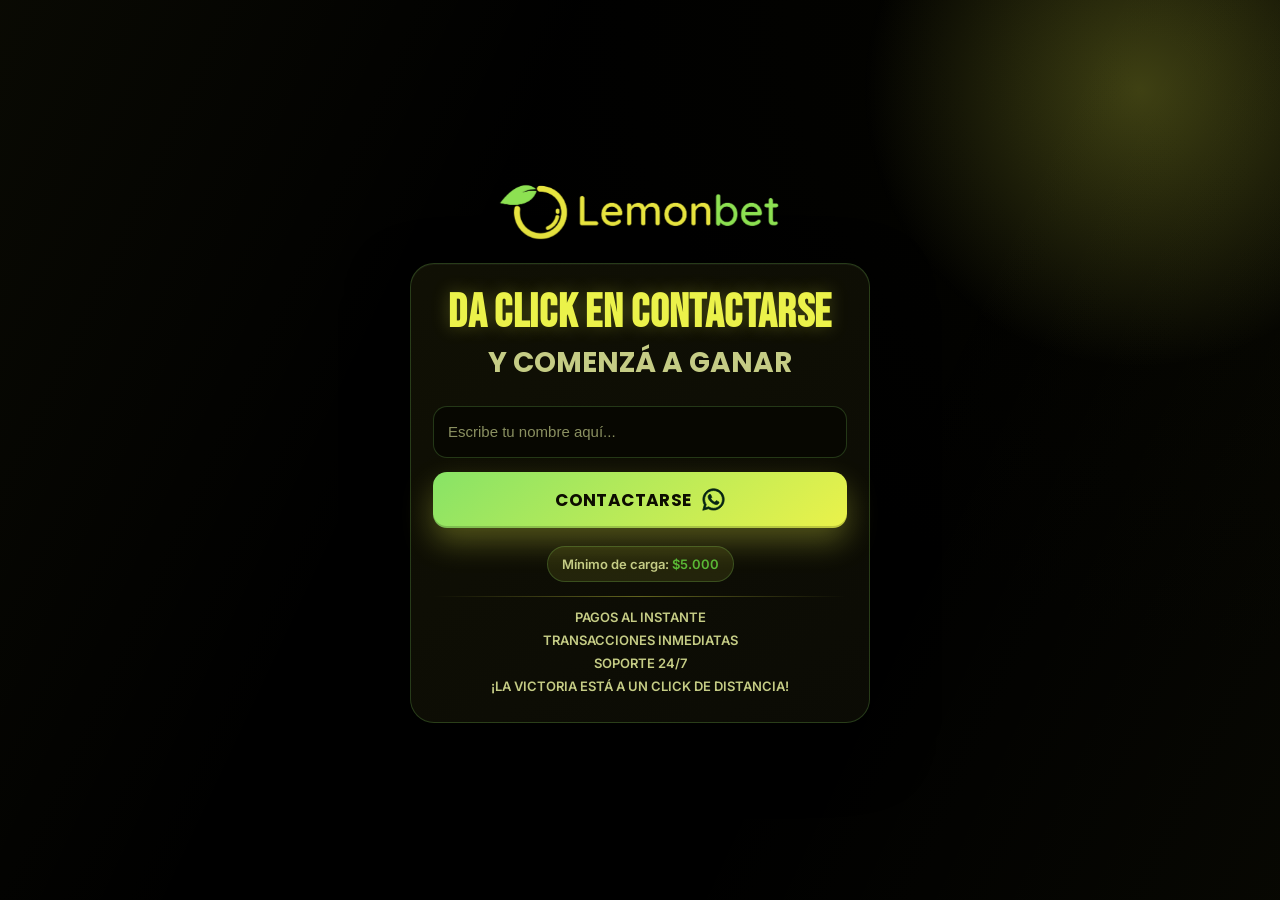
<file: cajero1/index.html>
<!doctype html>
<html lang="es">
  <head>
    <meta charset="UTF-8" />
    <meta name="viewport" content="width=device-width, initial-scale=1.0" />
    <title>LemonBet | Oficial</title>

    <link rel="preconnect" href="https://fonts.googleapis.com" />
    <link rel="preconnect" href="https://fonts.gstatic.com" crossorigin />
    <link
      href="https://fonts.googleapis.com/css2?family=Bebas+Neue&family=Inter:wght@300;400;600&family=Poppins:wght@400;700&display=swap"
      rel="stylesheet"
    />

    <link rel="stylesheet" href="estilo.css" />
    <link rel="shortcut icon" href="./img/LOGO LEMON.png" type="image/x-icon" />

    <script>
      !(function (f, b, e, v, n, t, s) {
        if (f.fbq) return;
        n = f.fbq = function () {
          n.callMethod
            ? n.callMethod.apply(n, arguments)
            : n.queue.push(arguments);
        };
        if (!f._fbq) f._fbq = n;
        n.push = n;
        n.loaded = !0;
        n.version = '2.0';
        n.queue = [];
        t = b.createElement(e);
        t.async = !0;
        t.src = v;
        s = b.getElementsByTagName(e)[0];
        s.parentNode.insertBefore(t, s);
      })(
        window,
        document,
        'script',
        'https://connect.facebook.net/en_US/fbevents.js',
      );
    </script>
  </head>

  <body>
    <div class="bg-glow"></div>

    <main class="container">
      <header class="logo-section">
        <img
          src="./img/LOGO%20LEMONBET%20PNG.png"
          alt="LemonBet Logo"
          class="main-logo"
        />
      </header>

      <section class="card">
        <div class="headline">
          <h1>DA CLICK EN CONTACTARSE</h1>
          <h2 class="accent-text">Y COMENZÁ A GANAR</h2>
        </div>

        <div class="form-wrapper">
          <div class="input-group">
            <input
              type="text"
              id="clientName"
              placeholder="Escribe tu nombre aquí..."
              class="modern-input"
              required
            />
          </div>

          <button class="cta-button" id="whatsappButton">
            <span>CONTACTARSE</span>
            <svg
              fill="#052313"
              viewBox="0 0 32 32"
              version="1.1"
              xmlns="http://www.w3.org/2000/svg"
              stroke="#052313"
              width="23"
            >
              <g id="SVGRepo_bgCarrier" stroke-width="0"></g>
              <g
                id="SVGRepo_tracerCarrier"
                stroke-linecap="round"
                stroke-linejoin="round"
              ></g>
              <g id="SVGRepo_iconCarrier">
                <path
                  d="M26.576 5.363c-2.69-2.69-6.406-4.354-10.511-4.354-8.209 0-14.865 6.655-14.865 14.865 0 2.732 0.737 5.291 2.022 7.491l-0.038-0.070-2.109 7.702 7.879-2.067c2.051 1.139 4.498 1.809 7.102 1.809h0.006c8.209-0.003 14.862-6.659 14.862-14.868 0-4.103-1.662-7.817-4.349-10.507l0 0zM16.062 28.228h-0.005c-0 0-0.001 0-0.001 0-2.319 0-4.489-0.64-6.342-1.753l0.056 0.031-0.451-0.267-4.675 1.227 1.247-4.559-0.294-0.467c-1.185-1.862-1.889-4.131-1.889-6.565 0-6.822 5.531-12.353 12.353-12.353s12.353 5.531 12.353 12.353c0 6.822-5.53 12.353-12.353 12.353h-0zM22.838 18.977c-0.371-0.186-2.197-1.083-2.537-1.208-0.341-0.124-0.589-0.185-0.837 0.187-0.246 0.371-0.958 1.207-1.175 1.455-0.216 0.249-0.434 0.279-0.805 0.094-1.15-0.466-2.138-1.087-2.997-1.852l0.010 0.009c-0.799-0.74-1.484-1.587-2.037-2.521l-0.028-0.052c-0.216-0.371-0.023-0.572 0.162-0.757 0.167-0.166 0.372-0.434 0.557-0.65 0.146-0.179 0.271-0.384 0.366-0.604l0.006-0.017c0.043-0.087 0.068-0.188 0.068-0.296 0-0.131-0.037-0.253-0.101-0.357l0.002 0.003c-0.094-0.186-0.836-2.014-1.145-2.758-0.302-0.724-0.609-0.625-0.836-0.637-0.216-0.010-0.464-0.012-0.712-0.012-0.395 0.010-0.746 0.188-0.988 0.463l-0.001 0.002c-0.802 0.761-1.3 1.834-1.3 3.023 0 0.026 0 0.053 0.001 0.079l-0-0.004c0.131 1.467 0.681 2.784 1.527 3.857l-0.012-0.015c1.604 2.379 3.742 4.282 6.251 5.564l0.094 0.043c0.548 0.248 1.25 0.513 1.968 0.74l0.149 0.041c0.442 0.14 0.951 0.221 1.479 0.221 0.303 0 0.601-0.027 0.889-0.078l-0.031 0.004c1.069-0.223 1.956-0.868 2.497-1.749l0.009-0.017c0.165-0.366 0.261-0.793 0.261-1.242 0-0.185-0.016-0.366-0.047-0.542l0.003 0.019c-0.092-0.155-0.34-0.247-0.712-0.434z"
                ></path>
              </g>
            </svg>
          </button>
        </div>

        <div class="features-info">
          <div class="badge">Mínimo de carga: <span>$5.000</span></div>
          <div class="divider"></div>
          <ul class="benefit-list">
            <li>PAGOS AL INSTANTE</li>
            <li>TRANSACCIONES INMEDIATAS</li>
            <li>SOPORTE 24/7</li>
            <li>¡LA VICTORIA ESTÁ A UN CLICK DE DISTANCIA!</li>
          </ul>
        </div>
      </section>
    </main>

    <script>
      // ── CONFIG (editar por cajero) ────────────────────────────
      const META_PIXEL_ID = '1491613262670668';
      const FALLBACK_NUMBER = '5493513227199';
      const API_URL = 'https://app.onlylemon.app/api/leads';
      // ─────────────────────────────────────────────────────────

      fbq('init', META_PIXEL_ID);
      fbq('track', 'PageView');

      function obtenerCookie(nombre) {
        return document.cookie
          .split('; ')
          .find((c) => c.startsWith(nombre + '='))
          ?.split('=')[1];
      }

      const urlParams = new URLSearchParams(window.location.search);

      const fbclid = urlParams.get('fbclid');
      if (fbclid) {
        const fbc = `fb.1.${Date.now()}.${fbclid}`;
        document.cookie = `_fbc=${fbc}; path=/; max-age=7776000`; // 90 días
      }

      function persistUtmContent(value) {
        if (!value) return;
        try {
          sessionStorage.setItem('utm_content', value);
        } catch {}
        document.cookie = `utm_content=${encodeURIComponent(value)}; path=/; max-age=7776000`;
      }

      function resolveUtmContent() {
        const fromUrl = (urlParams.get('utm_content') || '').trim();
        if (fromUrl) return fromUrl;
        try {
          const fromSession = sessionStorage.getItem('utm_content');
          if (fromSession) return fromSession;
        } catch {}
        const fromCookie = obtenerCookie('utm_content');
        if (fromCookie) {
          try {
            return decodeURIComponent(fromCookie);
          } catch {
            return fromCookie;
          }
        }
        return '';
      }

      persistUtmContent((urlParams.get('utm_content') || '').trim());

      const mensajesAleatorios = (nombre) => [
        `¡Buenas! Soy ${nombre}. Vi el anuncio y quiero crear un usuario.`,
        `Buenas, quiero empezar a jugar, soy ${nombre}. ¿Me pasan mi usuario?`,
        `Buenas, mi nombre es ${nombre}. Vengo por el anuncio para pedir mi cuenta.`,
        `Buenas, soy ${nombre}. ¡Díganme cómo cargar!`,
        `Buenas. Mi nombre es ${nombre}. Quiero un usuario para LemonBet.`,
        `Buenas, vi el anuncio y me interesa. Soy ${nombre}.`,
        `Buenas. Soy ${nombre}. Quiero mi usuario para empezar hoy.`,
        `Buenas. Vengo del anuncio. Soy ${nombre} y quiero empezar a jugar.`,
        `Buenas ¡Quiero mi usuario ahora! Soy ${nombre}.`,
        `Buenas, mi nombre es ${nombre}. ¿Me pueden dar información para comenzar?`,
      ];

      async function guardarLeadsYObtenerCodigoYNumero(fbc, fbp, adCode) {
        try {
          const url = adCode
            ? `${API_URL}?utm_content=${encodeURIComponent(adCode)}`
            : API_URL;
          const payload = {
            fbc,
            fbp,
            userAgent: navigator.userAgent,
            metaPixelId: META_PIXEL_ID,
          };
          if (adCode) payload.adCode = adCode;
          const response = await fetch(url, {
            method: 'POST',
            headers: { 'Content-Type': 'application/json' },
            body: JSON.stringify(payload),
          });

          if (response.status !== 201) {
            return { code: '', number: FALLBACK_NUMBER, includeCode: false };
          }

          const data = await response.json();
          return {
            code: typeof data?.code === 'string' ? data.code : '',
            number:
              typeof data?.number === 'string' && data.number
                ? data.number
                : FALLBACK_NUMBER,
            includeCode: true,
          };
        } catch {
          return { code: '', number: FALLBACK_NUMBER, includeCode: false };
        }
      }

      const whatsappButton = document.getElementById('whatsappButton');
      const clientNameInput = document.getElementById('clientName');

      if (whatsappButton && clientNameInput) {
        whatsappButton.addEventListener('click', async function () {
          const clientName = clientNameInput.value.trim();

          if (!clientName) {
            alert('Por favor, ingresa tu nombre antes de contactarte.');
            clientNameInput.focus();
            return;
          }

          try {
            const fbp = obtenerCookie('_fbp') ?? null;
            const fbc = obtenerCookie('_fbc') ?? null;
            const adCode = resolveUtmContent();

            const { code, number, includeCode } =
              await guardarLeadsYObtenerCodigoYNumero(fbc, fbp, adCode);

            const opciones = mensajesAleatorios(clientName);
            const mensajeBase =
              opciones[Math.floor(Math.random() * opciones.length)];
            const mensaje =
              includeCode && code
                ? `${mensajeBase} CODIGO:${code}`
                : mensajeBase;

            window.open(
              `https://wa.me/${number}?text=${encodeURIComponent(mensaje)}`,
              '_blank',
            );
          } catch {
            const mensajeSeguro =
              'Buenas, vengo del anuncio y quiero informacion.';
            window.open(
              `https://wa.me/${FALLBACK_NUMBER}?text=${encodeURIComponent(mensajeSeguro)}`,
              '_blank',
            );
          }
        });
      }
    </script>
  </body>
</html>
</file>
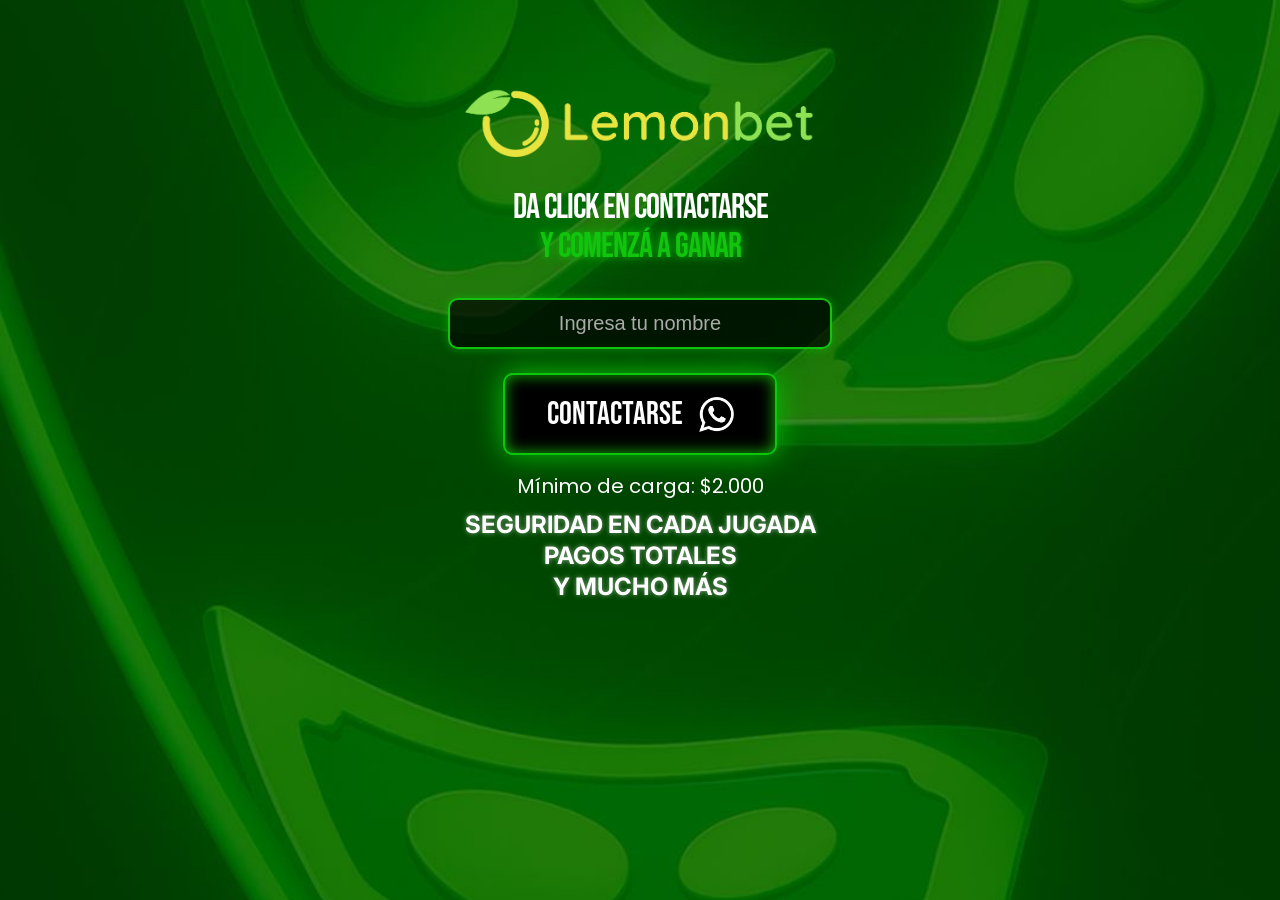
<file: cajero2/index.html>
<!DOCTYPE html>
<html lang="es">
<head>
	<meta charset="UTF-8" />
	<meta name="viewport" content="width=device-width, initial-scale=1.0" />
	<title>ContactLB</title>
	
	<link rel="preconnect" href="https://fonts.googleapis.com" />
	<link rel="preconnect" href="https://fonts.gstatic.com" crossorigin />
	<link
		href="https://fonts.googleapis.com/css2?family=Bebas+Neue&family=Inter:wght@400;500;600&family=Poppins:wght@400;700&display=swap"
		rel="stylesheet"
	/>
	
	<link
		rel="shortcut icon"
		href="./img/LOGO LEMON.png"
		type="image/x-icon"
	/>

<!-- Meta Pixel Code -->
<script>
!function(f,b,e,v,n,t,s)
{if(f.fbq)return;n=f.fbq=function(){n.callMethod?
n.callMethod.apply(n,arguments):n.queue.push(arguments)};
if(!f._fbq)f._fbq=n;n.push=n;n.loaded=!0;n.version='2.0';
n.queue=[];t=b.createElement(e);t.async=!0;
t.src=v;s=b.getElementsByTagName(e)[0];
s.parentNode.insertBefore(t,s)}(window, document,'script',
'https://connect.facebook.net/en_US/fbevents.js');
fbq('init', '1395347135440586');
fbq('track', 'PageView');
</script>
<noscript><img height="1" width="1" style="display:none"
src="https://www.facebook.com/tr?id=1395347135440586&ev=PageView&noscript=1"
/></noscript>
<!-- End Meta Pixel Code -->

<style>
		body {
			font-family: "Poppins", sans-serif;
			background-color: #000000;
			background-image: url("img/FONDO%20LEMONBET%20SPIN.png"); /* RUTA CORREGIDA */
			background-size: cover; 
			background-position: center;
			background-repeat: no-repeat;
			min-height: 100vh; 
			margin: 0;
			padding: 0;
		}
		.logo {
			display: flex;
			justify-content: center;
			padding-top: 5rem; 
			margin-bottom: 2rem;
		}
		.logo img {
			width: 350px;
			max-width: 90%; 
		}
		.main-title {
			text-align: center;
			display: flex;
			flex-direction: column;
			align-items: center;
			margin-bottom: 2rem;
		}
		.main-title p {
			margin: 0;
			font-size: 35px;
			letter-spacing: -1px;
			line-height: 1.1;
			font-family: "Bebas Neue", sans-serif; 
		}
		.main-title p:first-child {
			color: #fff;
		}
		.main-title p:last-child {
			color: #11c40e; 
			text-shadow: 0 0 10px #11c40e; 
		}
		
		/* Contenedor del formulario */
		.form-container {
			display: flex;
			flex-direction: column;
			align-items: center;
			gap: 1.5rem; 
			margin-bottom: 1rem;
		}

		/* Estilos para el campo de nombre */
		.name-input {
			padding: 12px 15px;
			font-size: 20px;
			border: 2px solid #11c40e;
			border-radius: 10px;
			background-color: rgba(0, 0, 0, 0.7); 
			color: #fff;
			width: 90%;
			max-width: 350px;
			text-align: center;
			box-shadow: 0 0 10px rgba(17, 196, 14, 0.5); 
		}
		
		.name-input::placeholder {
			color: #aaa;
		}
		/* Estilos para el botón */
		.button {
			padding: 0.6em 1.3em;
			display: flex;
			align-items: center;
			gap: 1rem;
			font-family: "Bebas Neue", sans-serif;
			font-size: 32px; 
			background-color: #000;
			border-radius: 10px;
			border: 2px solid rgb(11, 199, 14); 
			color: #fff;
			box-shadow:
				0 0 30px rgb(6, 194, 6),
				0 0 15px rgb(20, 175, 6) inset;
			cursor: pointer;
			transition: all 0.2s ease;
		}
		.button:hover {
			transform: translateY(-3px);
			box-shadow:
				0 0 40px rgb(57, 184, 10),
				0 0 20px rgb(35, 173, 7) inset;
		}
		.button img {
			width: 35px; 
		}
		.info {
			text-align: center;
			color: #ffffff;
			padding-bottom: 2rem;
		}
		.info p {
			color: #fff;
			font-size: 20px;
			margin: 0;
			margin-bottom: 0.5rem;
		}
		.info h3 {
			font-family: "Inter", sans-serif; 
			font-size: 24px;
			margin: 0;
			line-height: 1.3;
			color: #fff;
			text-shadow: 0 0 5px rgba(255, 255, 255, 0.5);
		}
	</style>
</head>

<body>
	<div class="logo">
		<img src="./img/LOGO%20LEMONBET%20PNG.png" alt="LemonBet Logo" />
	</div>

	<div class="main-title">
		<p>DA CLICK EN CONTACTARSE</p>
		<p>Y COMENZÁ A GANAR</p>
	</div>

	<div class="form-container">
		<input
			type="text"
			id="clientName"
			placeholder="Ingresa tu nombre"
			class="name-input"
			required
		/>

		<button class="button" id="whatsappButton">
			CONTACTARSE
			<img src="img/whatsapp-64.png" alt="Whatsapp Icon" />
		</button>
	</div>

	<div class="info">
		<p>Mínimo de carga: $2.000</p>
		<h3>
			SEGURIDAD EN CADA JUGADA<br />
			PAGOS TOTALES<br />
			Y MUCHO MÁS
		</h3>
	</div>

	<script>
		document
			.getElementById("whatsappButton")
			.addEventListener("click", function () {
				// Obtener el nombre ingresado
				const clientName = document.getElementById("clientName").value.trim();
				
				// Validar si el nombre está vacío
				if (!clientName) {
					alert("Por favor, ingresa tu nombre antes de contactarte.");
					document.getElementById("clientName").focus(); 
					return; 
				}

				// Lista de números de contacto
				const numeros = [
     
                    "5493513806371", // Lucas BSNS1
                    ];
				
				// Seleccionar un número aleatorio
				const idx = Math.floor(Math.random() * numeros.length);
				const numero = numeros[idx];

				// Lista de 10 mensajes aleatorios
				const mensajesAleatorios = [
					`¡Buenas! Soy ${clientName}. Vi el anuncio y quiero crear un usuario.`, 
					`Buenas Buenas!! Quiero empezar a jugar, soy ${clientName}. ¿Me pasan mi usuario? `, 
					`Buenas, mi nombre es ${clientName}. Vengo por el anuncio para pedir mi cuenta.`,
					`Buenas, soy ${clientName}. ¡Díganme cómo cargar! `, 
					`Buenas. Mi nombre es ${clientName}. Quiero un usuario para LemonBet.`,
					`Buenas, vi el anuncio y me interesa. Soy ${clientName}. `, 
					`Buenas. Soy ${clientName}. Quiero mi usuario para empezar hoy.`,
					`Buenass. Vengo del anuncio. Soy ${clientName} y quiero contactarme. `, 
					`Buenas ¡Quiero mi usuario ahora! Soy ${clientName}.`,
					`Buenas, mi nombre es ${clientName}. ¿Me pueden dar información para comenzar? `, 
				];

				// Seleccionar un mensaje aleatorio
				const mensajeIdx = Math.floor(Math.random() * mensajesAleatorios.length);
				const mensaje = mensajesAleatorios[mensajeIdx];

				const url = "https://wa.me/" + numero + "?text=" + encodeURIComponent(mensaje);
				
				// Redirigir
				window.open(url, "_blank");
			});
	</script>
</body>
</html>
</file>
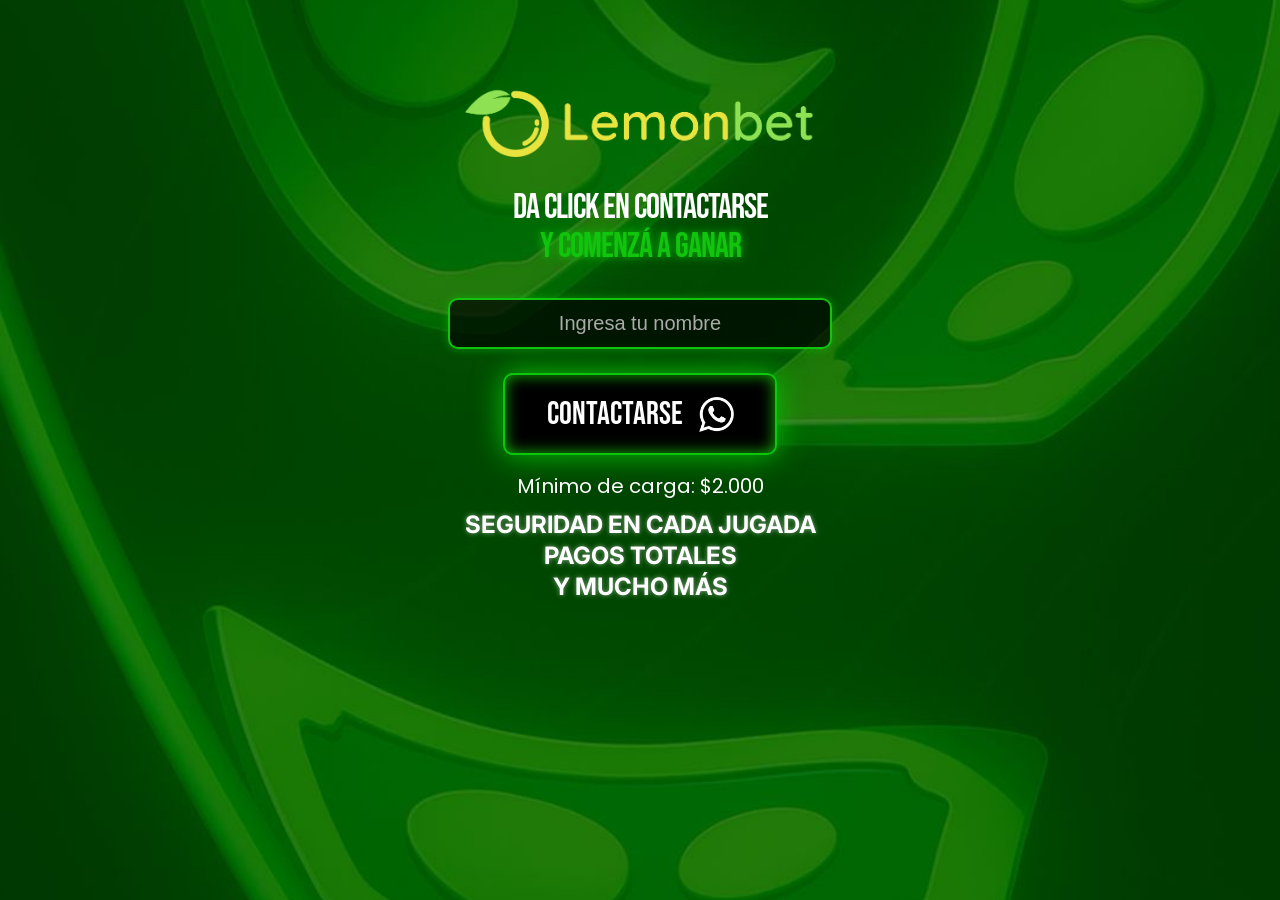
<file: cajero3/index.html>
<!DOCTYPE html>
<html lang="es">
<head>
	<meta charset="UTF-8" />
	<meta name="viewport" content="width=device-width, initial-scale=1.0" />
	<title>ContactLB</title>
	
	<link rel="preconnect" href="https://fonts.googleapis.com" />
	<link rel="preconnect" href="https://fonts.gstatic.com" crossorigin />
	<link
		href="https://fonts.googleapis.com/css2?family=Bebas+Neue&family=Inter:wght@400;500;600&family=Poppins:wght@400;700&display=swap"
		rel="stylesheet"
	/>
	
	<link
		rel="shortcut icon"
		href="./img/LOGO LEMON.png"
		type="image/x-icon"
	/>

<!-- Meta Pixel Code -->
<script>
!function(f,b,e,v,n,t,s)
{if(f.fbq)return;n=f.fbq=function(){n.callMethod?
n.callMethod.apply(n,arguments):n.queue.push(arguments)};
if(!f._fbq)f._fbq=n;n.push=n;n.loaded=!0;n.version='2.0';
n.queue=[];t=b.createElement(e);t.async=!0;
t.src=v;s=b.getElementsByTagName(e)[0];
s.parentNode.insertBefore(t,s)}(window, document,'script',
'https://connect.facebook.net/en_US/fbevents.js');
fbq('init', '24914245078193946');
fbq('track', 'PageView');
</script>
<noscript><img height="1" width="1" style="display:none"
src="https://www.facebook.com/tr?id=24914245078193946&ev=PageView&noscript=1"
/></noscript>
<!-- End Meta Pixel Code -->

<style>
		body {
			font-family: "Poppins", sans-serif;
			background-color: #000000;
			background-image: url("img/FONDO%20LEMONBET%20SPIN.png"); /* RUTA CORREGIDA */
			background-size: cover; 
			background-position: center;
			background-repeat: no-repeat;
			min-height: 100vh; 
			margin: 0;
			padding: 0;
		}
		.logo {
			display: flex;
			justify-content: center;
			padding-top: 5rem; 
			margin-bottom: 2rem;
		}
		.logo img {
			width: 350px;
			max-width: 90%; 
		}
		.main-title {
			text-align: center;
			display: flex;
			flex-direction: column;
			align-items: center;
			margin-bottom: 2rem;
		}
		.main-title p {
			margin: 0;
			font-size: 35px;
			letter-spacing: -1px;
			line-height: 1.1;
			font-family: "Bebas Neue", sans-serif; 
		}
		.main-title p:first-child {
			color: #fff;
		}
		.main-title p:last-child {
			color: #11c40e; 
			text-shadow: 0 0 10px #11c40e; 
		}
		
		/* Contenedor del formulario */
		.form-container {
			display: flex;
			flex-direction: column;
			align-items: center;
			gap: 1.5rem; 
			margin-bottom: 1rem;
		}

		/* Estilos para el campo de nombre */
		.name-input {
			padding: 12px 15px;
			font-size: 20px;
			border: 2px solid #11c40e;
			border-radius: 10px;
			background-color: rgba(0, 0, 0, 0.7); 
			color: #fff;
			width: 90%;
			max-width: 350px;
			text-align: center;
			box-shadow: 0 0 10px rgba(17, 196, 14, 0.5); 
		}
		
		.name-input::placeholder {
			color: #aaa;
		}
		/* Estilos para el botón */
		.button {
			padding: 0.6em 1.3em;
			display: flex;
			align-items: center;
			gap: 1rem;
			font-family: "Bebas Neue", sans-serif;
			font-size: 32px; 
			background-color: #000;
			border-radius: 10px;
			border: 2px solid rgb(11, 199, 14); 
			color: #fff;
			box-shadow:
				0 0 30px rgb(6, 194, 6),
				0 0 15px rgb(20, 175, 6) inset;
			cursor: pointer;
			transition: all 0.2s ease;
		}
		.button:hover {
			transform: translateY(-3px);
			box-shadow:
				0 0 40px rgb(57, 184, 10),
				0 0 20px rgb(35, 173, 7) inset;
		}
		.button img {
			width: 35px; 
		}
		.info {
			text-align: center;
			color: #ffffff;
			padding-bottom: 2rem;
		}
		.info p {
			color: #fff;
			font-size: 20px;
			margin: 0;
			margin-bottom: 0.5rem;
		}
		.info h3 {
			font-family: "Inter", sans-serif; 
			font-size: 24px;
			margin: 0;
			line-height: 1.3;
			color: #fff;
			text-shadow: 0 0 5px rgba(255, 255, 255, 0.5);
		}
	</style>
</head>

<body>
	<div class="logo">
		<img src="./img/LOGO%20LEMONBET%20PNG.png" alt="LemonBet Logo" />
	</div>

	<div class="main-title">
		<p>DA CLICK EN CONTACTARSE</p>
		<p>Y COMENZÁ A GANAR</p>
	</div>

	<div class="form-container">
		<input
			type="text"
			id="clientName"
			placeholder="Ingresa tu nombre"
			class="name-input"
			required
		/>

		<button class="button" id="whatsappButton">
			CONTACTARSE
			<img src="img/whatsapp-64.png" alt="Whatsapp Icon" />
		</button>
	</div>

	<div class="info">
		<p>Mínimo de carga: $2.000</p>
		<h3>
			SEGURIDAD EN CADA JUGADA<br />
			PAGOS TOTALES<br />
			Y MUCHO MÁS
		</h3>
	</div>

	<script>
		document
			.getElementById("whatsappButton")
			.addEventListener("click", function () {
				// Obtener el nombre ingresado
				const clientName = document.getElementById("clientName").value.trim();
				
				// Validar si el nombre está vacío
				if (!clientName) {
					alert("Por favor, ingresa tu nombre antes de contactarte.");
					document.getElementById("clientName").focus(); 
					return; 
				}

				// Lista de números de contacto
				const numeros = [
                    "5493516431997", // BSNS 1
                    "5493516774469", // BSNS ONLYLEMON4
                                   ];
				
				// Seleccionar un número aleatorio
				const idx = Math.floor(Math.random() * numeros.length);
				const numero = numeros[idx];

				// Lista de 10 mensajes aleatorios
				const mensajesAleatorios = [
					` Vi el anuncio. Soy ${clientName}. Me darias mas información.`,
				];

				// Seleccionar un mensaje aleatorio
				const mensajeIdx = Math.floor(Math.random() * mensajesAleatorios.length);
				const mensaje = mensajesAleatorios[mensajeIdx];

				const url = "https://wa.me/" + numero + "?text=" + encodeURIComponent(mensaje);
				
				// Redirigir
				window.open(url, "_blank");
			});
	</script>
</body>
</html>
</file>
<file: cajero1/estilo.css>
:root {
  --bg-a: #000000;
  --bg-b: #050500;
  --surface-1: #0c0c05;
  --surface-2: #121205;
  --stroke: rgba(136, 227, 102, 0.22);
  --green-700: #5ab835;
  --green-600: #88E366;
  --green-500: #EBF24A;
  --green-300: #f3f89e;
  --text-900: #fefff0;
  --text-700: #c5cc85;
  --white: #ffffff;
}

* {
  margin: 0;
  padding: 0;
  box-sizing: border-box;
}

body {
  min-height: 100vh;
  display: flex;
  justify-content: center;
  align-items: center;
  padding: 24px;
  position: relative;
  overflow: hidden;
  background: radial-gradient(
    circle at top right,
    var(--bg-b),
    var(--bg-a) 52%
  );
  font-family: 'Inter', sans-serif;
  color: var(--text-900);
}

body::before {
  content: '';
  position: fixed;
  inset: 0;
  background: linear-gradient(
    115deg,
    rgba(235, 242, 74, 0.04),
    transparent 36%,
    transparent 64%,
    rgba(235, 242, 74, 0.03)
  );
  pointer-events: none;
}

.bg-glow {
  position: fixed;
  inset: auto;
  width: 560px;
  height: 560px;
  border-radius: 50%;
  background: radial-gradient(circle, rgba(235, 242, 74, 0.25), transparent 70%);
  top: -190px;
  right: -140px;
  pointer-events: none;
}

.container {
  width: min(100%, 460px);
  position: relative;
  z-index: 2;
}

.logo-section {
  text-align: center;
  margin-bottom: 20px;
}

.main-logo {
  width: min(74vw, 280px);
  height: auto;
}

.card {
  background: linear-gradient(
    145deg,
    rgba(18, 18, 5, 0.9),
    rgba(12, 12, 5, 0.94)
  );
  border: 1px solid var(--stroke);
  border-radius: 24px;
  box-shadow:
    0 24px 60px rgba(0, 0, 0, 0.5),
    inset 0 1px 0 rgba(255, 255, 255, 0.04);
  backdrop-filter: blur(6px);
  padding: 28px 22px;
}

.headline {
  text-align: center;
  margin-bottom: 22px;
}

.headline h1 {
  font-family: 'Bebas Neue', sans-serif;
  font-size: clamp(34px, 7vw, 46px);
  line-height: 0.95;
  letter-spacing: 0.7px;
  color: var(--green-500);
  text-shadow: 0 0 18px rgba(235, 242, 74, 0.28);
}

.accent-text {
  margin-top: 6px;
  font-family: 'Poppins', sans-serif;
  font-size: clamp(20px, 4.7vw, 28px);
  color: var(--text-700);
}

.form-wrapper {
  display: grid;
  gap: 14px;
}

.input-group {
  width: 100%;
}

.modern-input {
  width: 100%;
  height: 52px;
  border-radius: 14px;
  border: 1px solid rgba(136, 227, 102, 0.22);
  background: rgba(7, 7, 2, 0.9);
  padding: 0 14px;
  font-size: 15px;
  color: var(--text-900);
  outline: none;
  transition:
    border-color 0.2s ease,
    box-shadow 0.2s ease,
    background-color 0.2s ease;
}

.modern-input:focus {
  border-color: var(--green-500);
  background: rgba(10, 10, 3, 0.98);
  box-shadow: 0 0 0 4px rgba(235, 242, 74, 0.16);
}

.modern-input::placeholder {
  color: #8a9060;
}

.cta-button {
  width: 100%;
  min-height: 56px;
  border: none;
  border-radius: 14px;
  background: linear-gradient(140deg, var(--green-600), var(--green-500));
  color: #0d0d00;
  font-family: 'Poppins', sans-serif;
  font-weight: 700;
  font-size: 17px;
  letter-spacing: 0.4px;
  cursor: pointer;
  display: inline-flex;
  justify-content: center;
  align-items: center;
  gap: 10px;
  box-shadow:
    0 14px 30px rgba(235, 242, 74, 0.3),
    inset 0 -2px 0 rgba(0, 0, 0, 0.18);
  transition:
    transform 0.18s ease,
    box-shadow 0.18s ease,
    filter 0.18s ease;
  animation: pulse 1.8s infinite;
}

.cta-button:hover {
  transform: translateY(-1px);
  filter: brightness(1.06);
  box-shadow:
    0 18px 32px rgba(235, 242, 74, 0.34),
    0 0 22px rgba(235, 242, 74, 0.2);
}

.cta-button:active {
  transform: translateY(1px);
}

.wa-icon {
  width: 22px;
  height: 22px;
  object-fit: contain;
}

.features-info {
  margin-top: 18px;
  text-align: center;
}

.badge {
  display: inline-block;
  padding: 9px 14px;
  border-radius: 999px;
  font-size: 13px;
  font-weight: 600;
  color: var(--text-700);
  background: rgba(235, 242, 74, 0.1);
  border: 1px solid rgba(136, 227, 102, 0.22);
}

.badge span {
  color: var(--green-700);
}

.divider {
  width: 100%;
  height: 1px;
  background: linear-gradient(
    90deg,
    transparent,
    rgba(235, 242, 74, 0.38),
    transparent
  );
  margin: 14px 0 12px;
}

.benefit-list {
  list-style: none;
  display: grid;
  gap: 7px;
  font-size: 13px;
  font-weight: 600;
  color: var(--text-700);
}

@keyframes pulse {
  0%,
  100% {
    transform: scale(1);
  }

  50% {
    transform: scale(1.02);
  }
}

@media (max-width: 480px) {
  body {
    padding: 14px;
  }

  .card {
    border-radius: 20px;
    padding: 24px 16px;
  }
}
</file>
